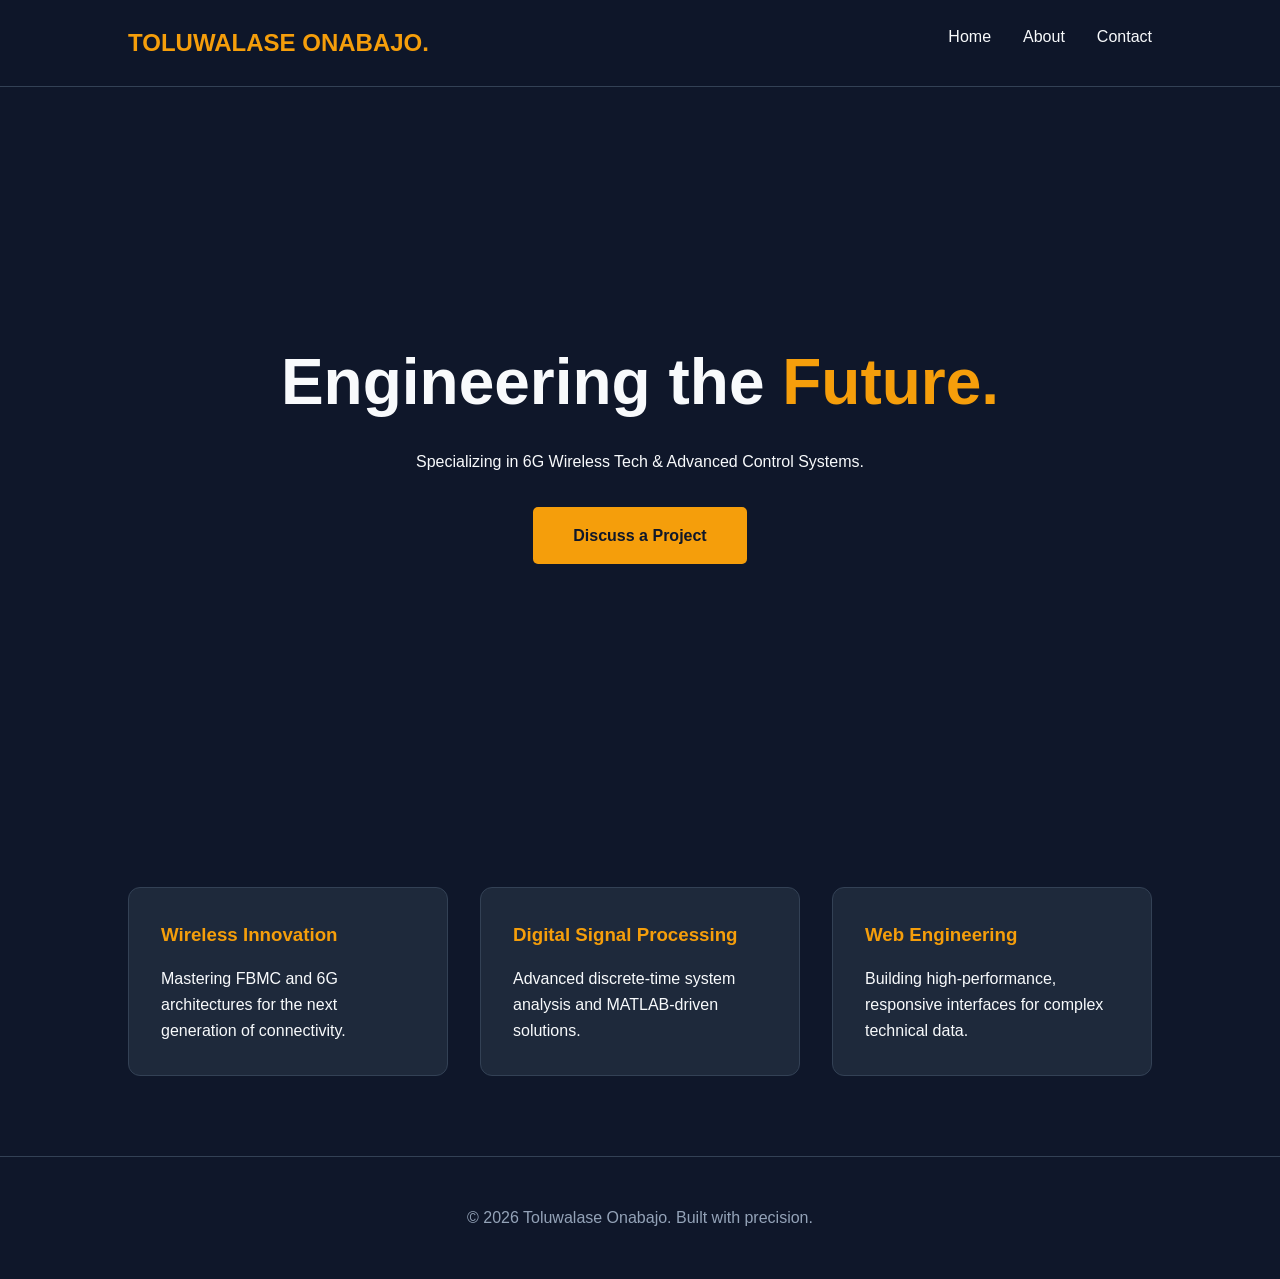
<file: index.html>
<!DOCTYPE html>
<html lang="en">
<head>
    <meta charset="UTF-8">
    <title>Toluwalase | Systems Engineer</title>
    <link rel="stylesheet" href="style.css">
</head>
<body>
    <nav>
        <div class="logo">TOLUWALASE ONABAJO<span>.</span></div>
        <ul>
            <li><a href="index.html">Home</a></li>
            <li><a href="about.html">About</a></li>
            <li><a href="contact.html">Contact</a></li>
        </ul>
    </nav>

    <header class="hero">
        <h1>Engineering the <span>Future.</span></h1>
        <p>Specializing in 6G Wireless Tech & Advanced Control Systems.</p>
        <a href="contact.html" class="cta-btn">Discuss a Project</a>
    </header>

    <section class="features">
        <div class="card">
            <h3>Wireless Innovation</h3>
            <p>Mastering FBMC and 6G architectures for the next generation of connectivity.</p>
        </div>
        <div class="card">
            <h3>Digital Signal Processing</h3>
            <p>Advanced discrete-time system analysis and MATLAB-driven solutions.</p>
        </div>
        <div class="card">
            <h3>Web Engineering</h3>
            <p>Building high-performance, responsive interfaces for complex technical data.</p>
        </div>
    </section>

    <footer>&copy; 2026 Toluwalase Onabajo. Built with precision.</footer>
</body>
</html>
</file>
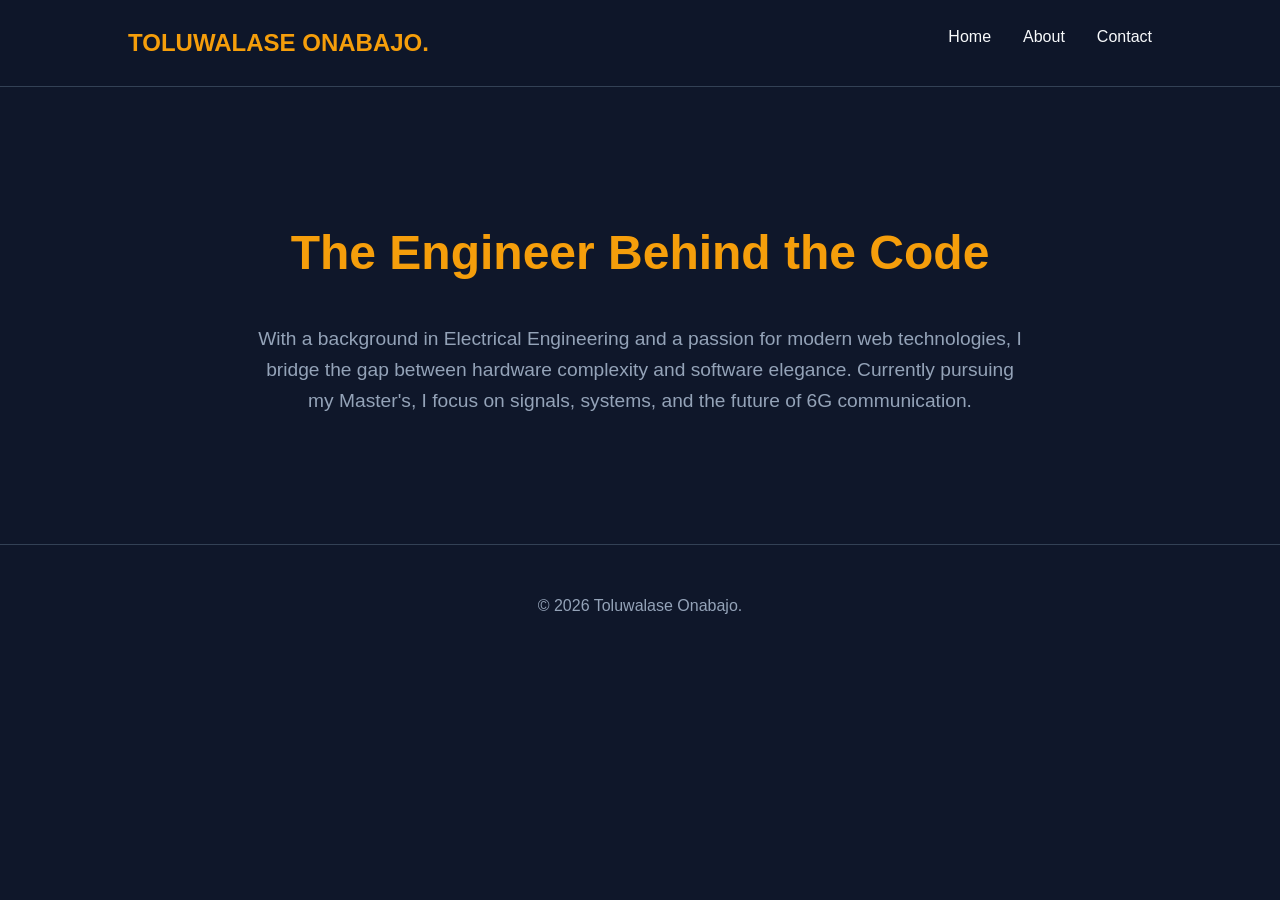
<file: about.html>
<!DOCTYPE html>
<html lang="en">
<head>
    <meta charset="UTF-8">
    <title>About | Toluwalase</title>
    <link rel="stylesheet" href="style.css">
</head>
<body>
    <nav>
        <div class="logo">TOLUWALASE ONABAJO<span>.</span></div>
        <ul>
            <li><a href="index.html">Home</a></li>
            <li><a href="about.html">About</a></li>
            <li><a href="contact.html">Contact</a></li>
        </ul>
    </nav>

    <section style="padding: 10% 20%; text-align: center;">
        <h2 style="font-size: 3rem; color: var(--accent);">The Engineer Behind the Code</h2>
        <p style="margin-top: 2rem; font-size: 1.2rem; color: var(--text-dim);">
            With a background in Electrical Engineering and a passion for modern web technologies, 
            I bridge the gap between hardware complexity and software elegance. Currently pursuing 
            my Master's, I focus on signals, systems, and the future of 6G communication.
        </p>
    </section>

    <footer>&copy; 2026 Toluwalase Onabajo.</footer>
</body>
</html>
</file>
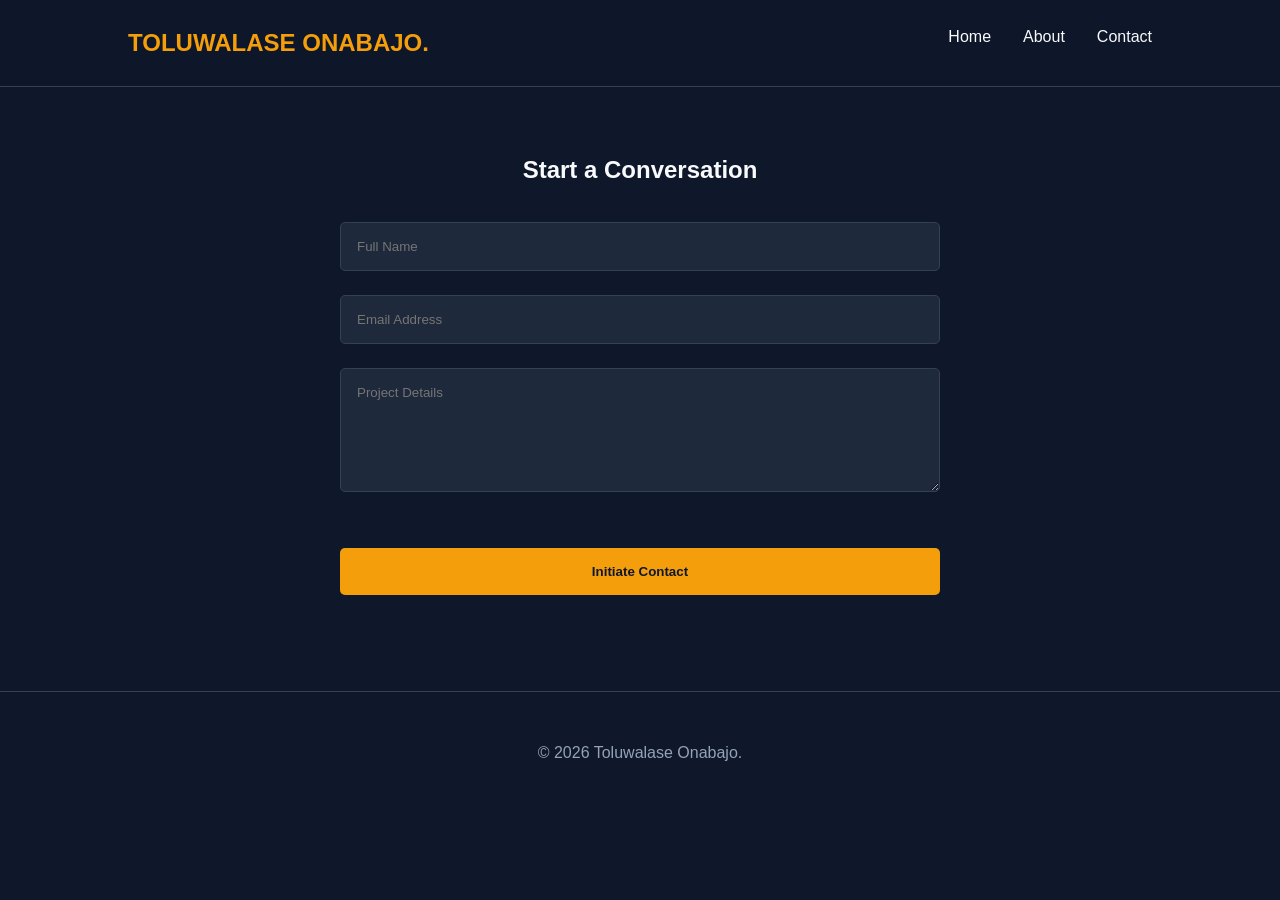
<file: contact.html>
<!DOCTYPE html>
<html lang="en">
<head>
    <meta charset="UTF-8">
    <title>Contact | Get In Touch</title>
    <link rel="stylesheet" href="style.css">
</head>
<body>
    <nav>
        <div class="logo">TOLUWALASE ONABAJO<span>.</span></div>
        <ul>
            <li><a href="index.html">Home</a></li>
            <li><a href="about.html">About</a></li>
            <li><a href="contact.html">Contact</a></li>
        </ul>
    </nav>

    <section style="padding: 5% 10%;">
        <h2 style="text-align: center; margin-bottom: 2rem;">Start a <span>Conversation</span></h2>
        <form class="contact-form">
            <input type="text" placeholder="Full Name" required>
            <input type="email" placeholder="Email Address" required>
            <textarea rows="6" placeholder="Project Details"></textarea>
            <button type="submit" class="cta-btn" style="border:none; cursor:pointer;">Initiate Contact</button>
        </form>
    </section>

    <footer>&copy; 2026 Toluwalase Onabajo.</footer>
</body>
</html>
</file>
<file: style.css>
:root {
    --bg-dark: #0f172a;
    --bg-card: #1e293b;
    --accent: #f59e0b; /* Electric Amber */
    --text-main: #f8fafc;
    --text-dim: #94a3b8;
}

* {
    margin: 0;
    padding: 0;
    box-sizing: border-box;
    font-family: 'Inter', sans-serif;
}

body {
    background-color: var(--bg-dark);
    color: var(--text-main);
    line-height: 1.6;
}

/* Navigation */
nav {
    display: flex;
    justify-content: space-between;
    padding: 1.5rem 10%;
    background: rgba(15, 23, 42, 0.9);
    backdrop-filter: blur(10px);
    position: sticky;
    top: 0;
    z-index: 100;
    border-bottom: 1px solid #334155;
}

.logo { font-weight: 800; font-size: 1.5rem; color: var(--accent); }

nav ul { display: flex; list-style: none; gap: 2rem; }

nav a {
    text-decoration: none;
    color: var(--text-main);
    font-weight: 500;
    transition: 0.3s;
}

nav a:hover { color: var(--accent); }

/* Hero Section */
.hero {
    height: 80vh;
    display: flex;
    flex-direction: column;
    justify-content: center;
    align-items: center;
    text-align: center;
    padding: 0 10%;
}

.hero h1 { font-size: 4rem; margin-bottom: 1rem; }
.hero span { color: var(--accent); }

.cta-btn {
    padding: 1rem 2.5rem;
    background: var(--accent);
    color: var(--bg-dark);
    text-decoration: none;
    font-weight: bold;
    border-radius: 5px;
    margin-top: 2rem;
    transition: transform 0.3s;
}

.cta-btn:hover { transform: translateY(-5px); }

/* Cards Section */
.features {
    display: grid;
    grid-template-columns: repeat(auto-fit, minmax(300px, 1fr));
    gap: 2rem;
    padding: 5rem 10%;
}

.card {
    background: var(--bg-card);
    padding: 2rem;
    border-radius: 12px;
    border: 1px solid #334155;
    transition: 0.3s;
}

.card:hover { border-color: var(--accent); transform: scale(1.02); }

.card h3 { color: var(--accent); margin-bottom: 1rem; }

/* Form Styling */
.contact-form {
    max-width: 600px;
    margin: 2rem auto;
    display: flex;
    flex-direction: column;
    gap: 1.5rem;
}

input, textarea {
    padding: 1rem;
    background: var(--bg-card);
    border: 1px solid #334155;
    color: white;
    border-radius: 5px;
}

footer {
    text-align: center;
    padding: 3rem;
    border-top: 1px solid #334155;
    color: var(--text-dim);
}
</file>
